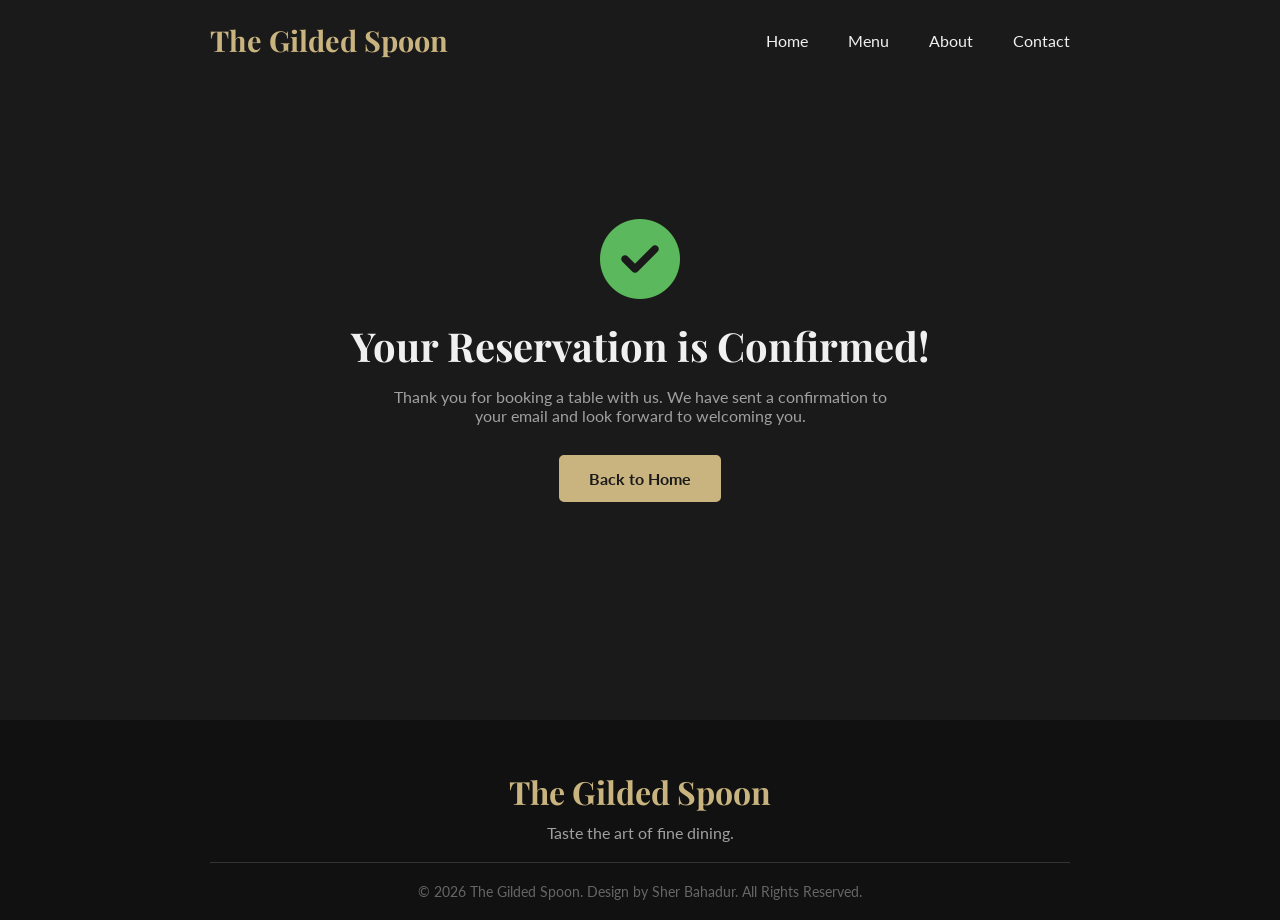
<file: booking-success.html>
<!DOCTYPE html>
<html lang="en">
<head>
    <meta charset="UTF-8">
    <meta name="viewport" content="width=device-width, initial-scale=1.0">
    <title>Booking Confirmed | The Gilded Spoon</title>
    <link rel="stylesheet" href="style.css">
    <link rel="preconnect" href="https://fonts.googleapis.com">
    <link rel="preconnect" href="https://fonts.gstatic.com" crossorigin>
    <link href="https://fonts.googleapis.com/css2?family=Playfair+Display:wght@700&family=Lato:wght@300;400&display=swap" rel="stylesheet">
    <link rel="stylesheet" href="https://cdnjs.cloudflare.com/ajax/libs/font-awesome/6.4.0/css/all.min.css">
</head>
<body>
    <div class="preloader"><div class="spinner"></div></div>
    <header class="header">
        <nav class="container">
            <a href="index.html" class="logo">The Gilded Spoon</a>
            <ul class="nav-links">
                <li><a href="index.html">Home</a></li>
                <li><a href="menu.html">Menu</a></li>
                <li><a href="about.html">About</a></li>
                <li><a href="contact.html">Contact</a></li>
            </ul>
        </nav>
    </header>
    <main>
        <section class="success-section">
            <div class="container">
                <div class="success-content">
                    <i class="fas fa-check-circle"></i>
                    <h1>Your Reservation is Confirmed!</h1>
                    <p>Thank you for booking a table with us. We have sent a confirmation to your email and look forward to welcoming you.</p>
                    <a href="index.html" class="btn">Back to Home</a>
                </div>
            </div>
        </section>
    </main>
    <footer class="footer"></footer>
    <script src="script.js"></script>
</body>
</html>
</file>
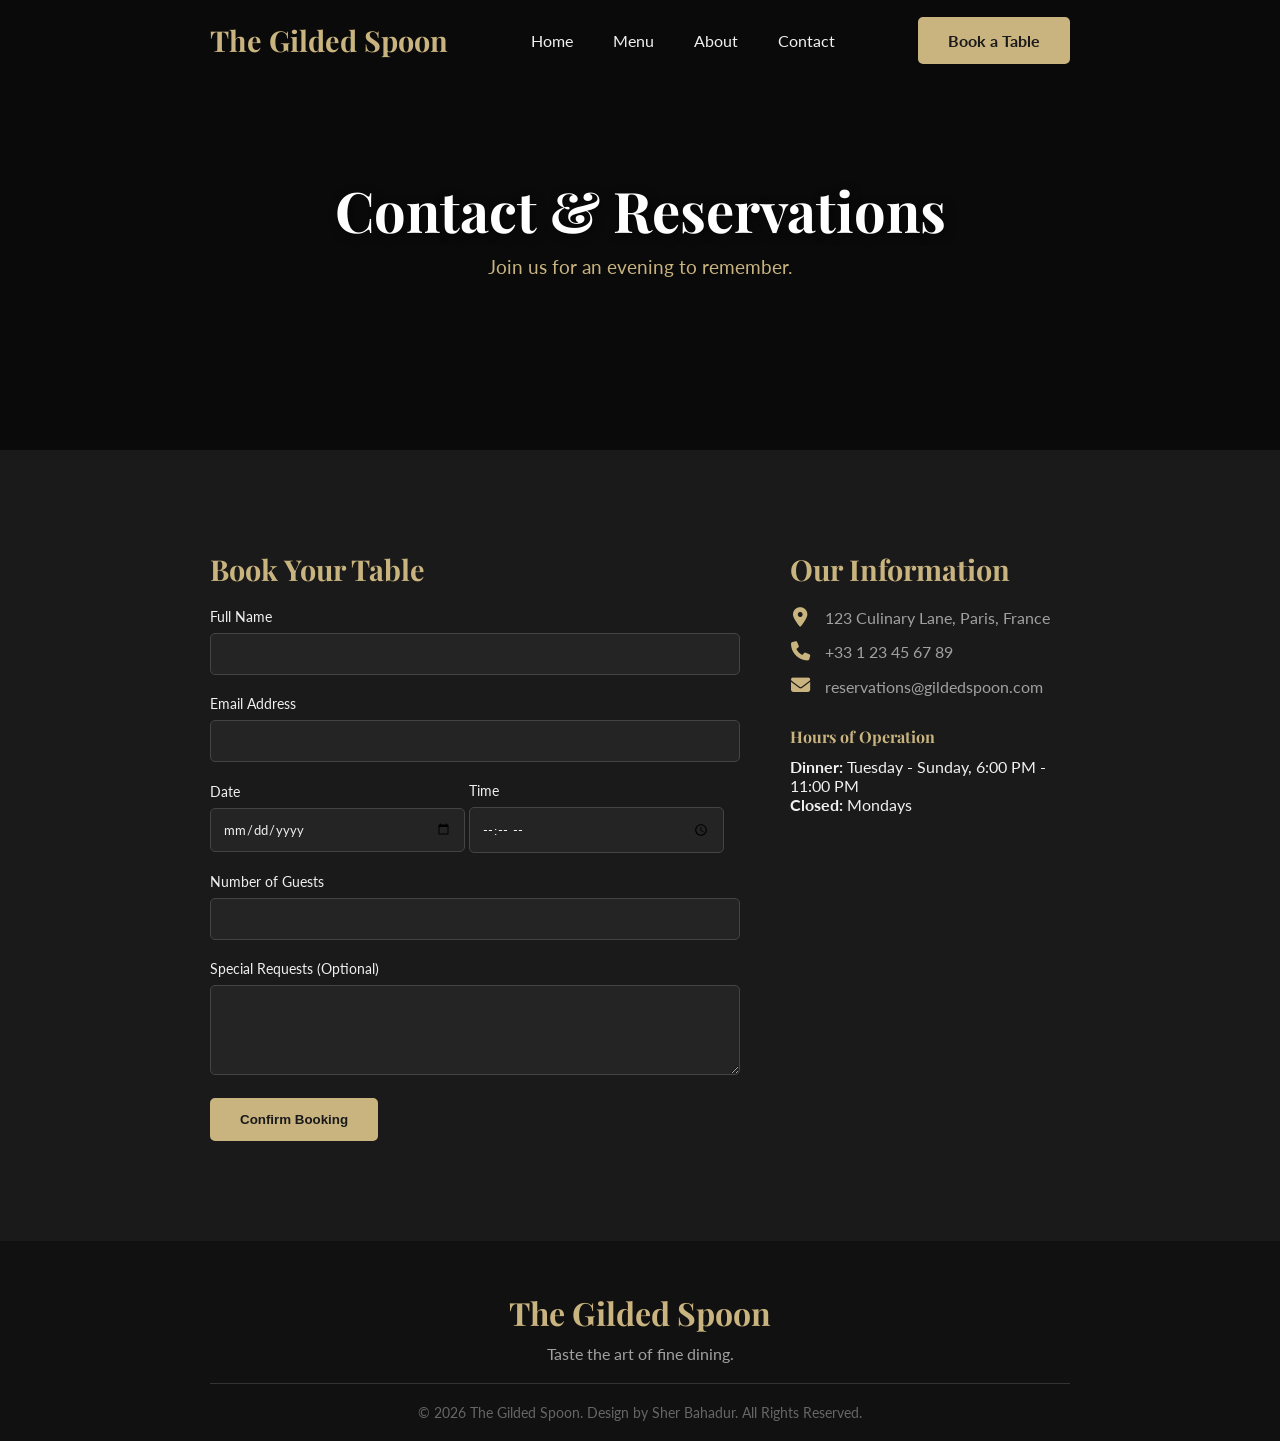
<file: contact.html>
<!DOCTYPE html>
<html lang="en">
<head>
    <meta charset="UTF-8">
    <meta name="viewport" content="width=device-width, initial-scale=1.0">
    <title>Contact & Reservations | The Gilded Spoon</title>
    <link rel="stylesheet" href="style.css">
    <link rel="preconnect" href="https://fonts.googleapis.com">
    <link rel="preconnect" href="https://fonts.gstatic.com" crossorigin>
    <link href="https://fonts.googleapis.com/css2?family=Playfair+Display:wght@700&family=Lato:wght@300;400&display=swap" rel="stylesheet">
    <link rel="stylesheet" href="https://cdnjs.cloudflare.com/ajax/libs/font-awesome/6.4.0/css/all.min.css">
</head>
<body id="contact-page">
    <div class="preloader"><div class="spinner"></div></div>
    <header class="header">
        <nav class="container">
            <a href="index.html" class="logo">The Gilded Spoon</a>
            <ul class="nav-links">
                <li><a href="index.html">Home</a></li>
                <li><a href="menu.html">Menu</a></li>
                <li><a href="about.html">About</a></li>
                <li><a href="contact.html">Contact</a></li>
            </ul>
            <a href="contact.html#booking-form" class="btn nav-btn">Book a Table</a>
        </nav>
    </header>
    <main>
        <section class="page-hero">
            <div class="hero-content">
                <h1>Contact & Reservations</h1>
                <p>Join us for an evening to remember.</p>
            </div>
        </section>
        <section class="contact-section" id="booking-form">
            <div class="container contact-container">
                <div class="contact-form animate-on-scroll">
                    <h3>Book Your Table</h3>
                    <form id="contact-form" action="booking-success.html">
                        <div class="form-group">
                            <label for="name">Full Name</label>
                            <input type="text" id="name" name="name" required>
                        </div>
                        <div class="form-group">
                            <label for="email">Email Address</label>
                            <input type="email" id="email" name="email" required>
                        </div>
                        <div class="form-group half-width">
                            <label for="date">Date</label>
                            <input type="date" id="date" name="date" required>
                        </div>
                        <div class="form-group half-width">
                            <label for="time">Time</label>
                            <input type="time" id="time" name="time" required>
                        </div>
                        <div class="form-group">
                            <label for="guests">Number of Guests</label>
                            <input type="number" id="guests" name="guests" min="1" max="12" required>
                        </div>
                        <div class="form-group">
                            <label for="message">Special Requests (Optional)</label>
                            <textarea id="message" name="message" rows="4"></textarea>
                        </div>
                        <button type="submit" class="btn">Confirm Booking</button>
                    </form>
                </div>
                <div class="contact-info animate-on-scroll">
                    <h3>Our Information</h3>
                    <ul>
                        <li><i class="fas fa-map-marker-alt"></i> 123 Culinary Lane, Paris, France</li>
                        <li><i class="fas fa-phone"></i> +33 1 23 45 67 89</li>
                        <li><i class="fas fa-envelope"></i> reservations@gildedspoon.com</li>
                    </ul>
                    <h4>Hours of Operation</h4>
                    <p><strong>Dinner:</strong> Tuesday - Sunday, 6:00 PM - 11:00 PM</p>
                    <p><strong>Closed:</strong> Mondays</p>
                </div>
            </div>
        </section>
    </main>
    <footer class="footer"></footer>
    <script src="script.js"></script>
</body>
</html>
</file>
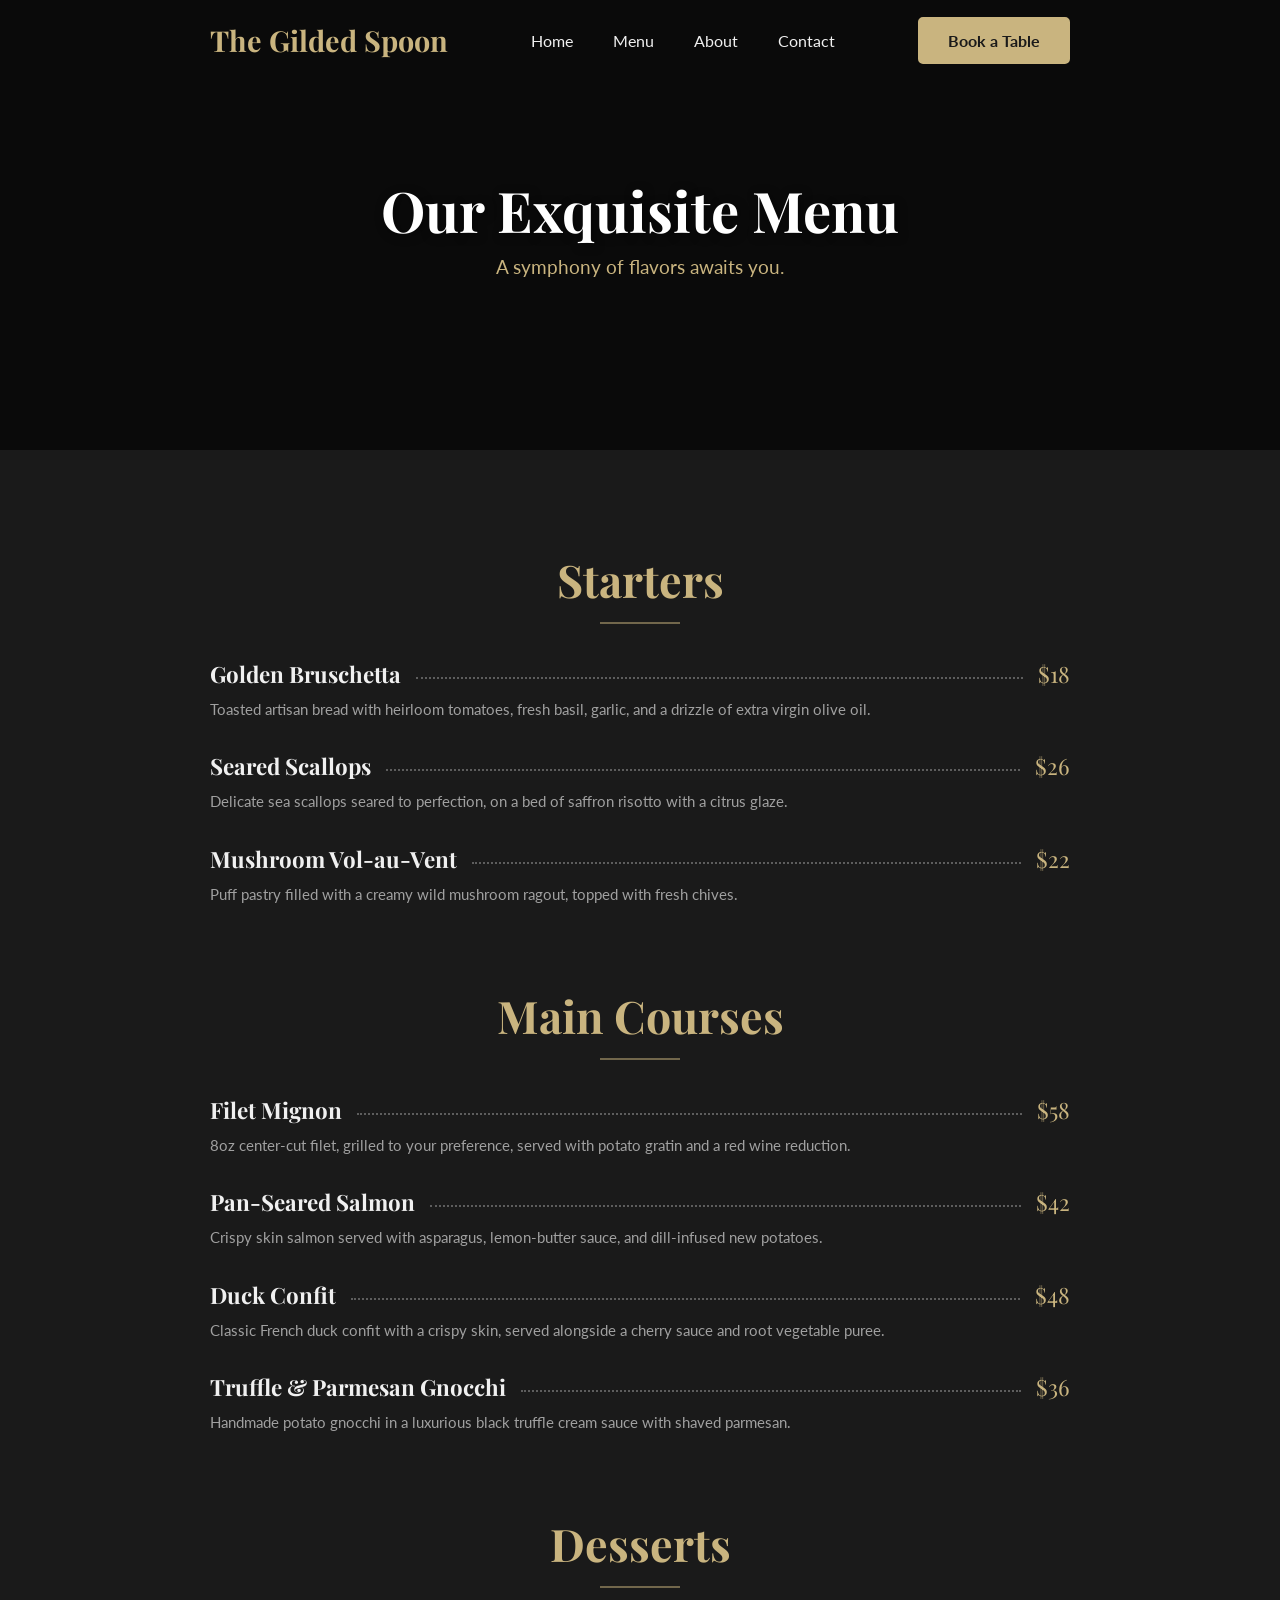
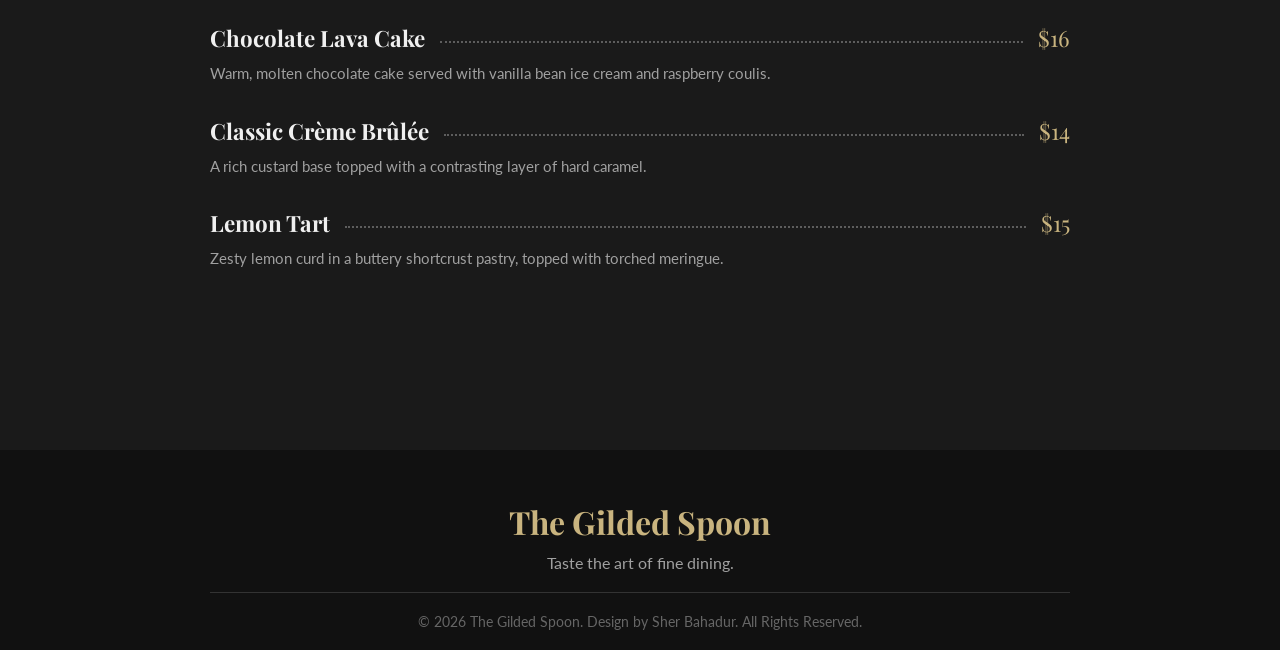
<file: menu.html>
<!DOCTYPE html>
<html lang="en">
<head>
    <meta charset="UTF-8">
    <meta name="viewport" content="width=device-width, initial-scale=1.0">
    <title>Our Menu | The Gilded Spoon</title>
    <link rel="stylesheet" href="style.css">
    <link rel="preconnect" href="https://fonts.googleapis.com">
    <link rel="preconnect" href="https://fonts.gstatic.com" crossorigin>
    <link href="https://fonts.googleapis.com/css2?family=Playfair+Display:wght@700&family=Lato:wght@300;400&display=swap" rel="stylesheet">
</head>
<body id="menu-page">
    <div class="preloader"><div class="spinner"></div></div>
    <header class="header">
        <nav class="container">
            <a href="index.html" class="logo">The Gilded Spoon</a>
            <ul class="nav-links">
                <li><a href="index.html">Home</a></li>
                <li><a href="menu.html">Menu</a></li>
                <li><a href="about.html">About</a></li>
                <li><a href="contact.html">Contact</a></li>
            </ul>
            <a href="contact.html#booking-form" class="btn nav-btn">Book a Table</a>
        </nav>
    </header>

    <main>
        <section class="page-hero">
            <div class="hero-content">
                <h1>Our Exquisite Menu</h1>
                <p>A symphony of flavors awaits you.</p>
            </div>
        </section>

        <section id="menu" class="menu-section">
            <div class="container" id="menu-container">
                <!-- Menu categories and items will be dynamically inserted here by script.js -->
            </div>
        </section>
    </main>
    <footer class="footer"></footer>
    <script src="script.js"></script>
</body>
</html>
</file>
<file: style.css>
/* --- CSS VARIABLES & BASIC SETUP --- */
:root {
    --primary-color: #c9b47f;
    /* A soft, elegant gold */
    --background-color: #1a1a1a;
    --surface-color: #242424;
    --text-color: #f0f0f0;
    --muted-text-color: #a0a0a0;
    --success-color: #5cb85c;
    --header-height: 80px;
    --font-heading: 'Playfair Display', serif;
    --font-body: 'Lato', sans-serif;
}

* {
    margin: 0;
    padding: 0;
    box-sizing: border-box;
}

html {
    scroll-behavior: smooth;
}

body {
    font-family: var(--font-body);
    background-color: var(--background-color);
    color: var(--text-color);
    overflow-x: hidden;
}

.container {
    max-width: 900px;
    margin: 0 auto;
    padding: 0 20px;
}

.text-center {
    text-align: center;
    margin-top: 50px;
}

/* --- BUTTONS --- */
.btn {
    padding: 12px 28px;
    border-radius: 5px;
    text-decoration: none;
    font-weight: bold;
    transition: all 0.3s ease;
    display: inline-block;
    border: none;
    cursor: pointer;
}

.nav-btn {
    background: var(--primary-color);
    color: var(--background-color);
    border: 2px solid var(--primary-color);
}

.nav-btn:hover {
    background: transparent;
    color: var(--primary-color);
}

.hero-btn,
.btn {
    background: var(--primary-color);
    color: var(--background-color);
    border: 2px solid var(--primary-color);
}

.hero-btn:hover,
.btn:hover {
    background: transparent;
    color: var(--primary-color);
    transform: translateY(-3px);
}

/* --- PRELOADER & HEADER --- */
.preloader {
    position: fixed;
    top: 0;
    left: 0;
    width: 100%;
    height: 100%;
    background: var(--background-color);
    display: flex;
    justify-content: center;
    align-items: center;
    z-index: 9999;
    transition: opacity 0.5s ease, visibility 0.5s ease;
}

.preloader.hidden {
    opacity: 0;
    visibility: hidden;
}

.spinner {
    width: 50px;
    height: 50px;
    border: 4px solid var(--surface-color);
    border-top-color: var(--primary-color);
    border-radius: 50%;
    animation: spin 1s linear infinite;
}

@keyframes spin {
    to {
        transform: rotate(360deg);
    }
}

.header {
    position: fixed;
    top: 0;
    left: 0;
    width: 100%;
    z-index: 1000;
    transition: background-color 0.4s ease, backdrop-filter 0.4s ease;
}

.header.scrolled {
    background-color: rgba(30, 30, 30, 0.7);
    backdrop-filter: blur(10px);
}

.header nav {
    display: flex;
    justify-content: space-between;
    align-items: center;
    height: var(--header-height);
}

.logo {
    font-family: var(--font-heading);
    font-size: 1.8rem;
    font-weight: 700;
    color: var(--primary-color);
    text-decoration: none;
}

.nav-links {
    display: flex;
    list-style: none;
    gap: 40px;
}

.nav-links a {
    color: var(--text-color);
    text-decoration: none;
    transition: color 0.3s ease;
}

.nav-links a:hover {
    color: var(--primary-color);
}

/* --- HERO & PAGE-HERO SECTIONS --- */
.hero,
.page-hero {
    position: relative;
    display: flex;
    justify-content: center;
    align-items: center;
    text-align: center;
    background-size: cover;
    background-position: center;
    background-attachment: fixed;
}

.hero::before,
.page-hero::before {
    content: '';
    position: absolute;
    top: 0;
    left: 0;
    width: 100%;
    height: 100%;
    background: rgba(0, 0, 0, 0.6);
}

.hero-content {
    position: relative;
    z-index: 2;
}

.homepage-hero {
    height: 100vh;
    background-image: url('https://images.pexels.com/photos/1640773/pexels-photo-1640773.jpeg?auto=compress&cs=tinysrgb&w=1260&h=750&dpr=1');
}

#menu-page .page-hero {
    min-height: 50vh;
    background-image: url('https://images.pexels.com/photos/958545/pexels-photo-958545.jpeg?auto=compress&cs=tinysrgb&w=1260&h=750&dpr=1');
}

#about-page .page-hero {
    min-height: 50vh;
    background-image: url('https://images.pexels.com/photos/262978/pexels-photo-262978.jpeg?auto=compress&cs=tinysrgb&w=1260&h=750&dpr=1');
}

#contact-page .page-hero {
    min-height: 50vh;
    background-image: url('https://images.pexels.com/photos/2788792/pexels-photo-2788792.jpeg?auto=compress&cs=tinysrgb&w=1260&h=750&dpr=1');
}

.hero h1,
.page-hero h1 {
    font-family: var(--font-heading);
    font-size: 3.5rem;
    color: #fff;
    text-shadow: 2px 2px 10px rgba(0, 0, 0, 0.5);
    margin-bottom: 0.5rem;
}

.hero p,
.page-hero p {
    font-size: 1.2rem;
    color: var(--primary-color);
}

.hero-btn {
    margin-top: 30px;
}

/* --- HOMEPAGE SECTIONS --- */
.section-title {
    font-family: var(--font-heading);
    font-size: 2.8rem;
    text-align: center;
    color: var(--primary-color);
    margin-bottom: 50px;
    position: relative;
}

.about-preview {
    padding: 100px 0;
}

.about-preview-container {
    display: grid;
    grid-template-columns: 1fr 1fr;
    gap: 50px;
    align-items: center;
    max-width: 1100px;
}

.about-preview .section-title {
    text-align: left;
}

.about-preview p {
    color: var(--muted-text-color);
    line-height: 1.8;
    margin-bottom: 30px;
}

.about-image img {
    width: 100%;
    border-radius: 10px;
}

.menu-highlight {
    padding: 100px 0;
    background: var(--surface-color);
}

.highlight-grid {
    display: grid;
    grid-template-columns: repeat(auto-fit, minmax(280px, 1fr));
    gap: 30px;
    margin-bottom: 50px;
}

.highlight-item {
    text-align: center;
}

.highlight-item img {
    width: 100%;
    height: 250px;
    object-fit: cover;
    border-radius: 10px;
    margin-bottom: 20px;
}

.highlight-item h3 {
    font-family: var(--font-heading);
    font-size: 1.5rem;
    color: var(--primary-color);
    margin-bottom: 10px;
}

.highlight-item p {
    color: var(--muted-text-color);
    font-size: 0.9rem;
}

/* --- MENU PAGE --- */
.menu-section {
    padding: 100px 0;
}

.menu-category {
    margin-bottom: 80px;
}

.menu-category-title {
    font-family: var(--font-heading);
    font-size: 2.8rem;
    text-align: center;
    color: var(--primary-color);
    margin-bottom: 50px;
    position: relative;
}

.menu-category-title::after {
    content: '';
    position: absolute;
    bottom: -15px;
    left: 50%;
    transform: translateX(-50%);
    width: 80px;
    height: 2px;
    background: var(--primary-color);
    opacity: 0.5;
}

.menu-item {
    margin-bottom: 30px;
}

.menu-item-header {
    display: flex;
    justify-content: space-between;
    align-items: baseline;
    gap: 15px;
}

.menu-item-name {
    font-family: var(--font-heading);
    font-size: 1.4rem;
    color: var(--text-color);
    flex-shrink: 0;
}

.menu-item-line {
    width: 100%;
    flex-grow: 1;
    border-bottom: 2px dotted var(--muted-text-color);
    opacity: 0.5;
    transform: translateY(-4px);
}

.menu-item-price {
    font-family: var(--font-heading);
    font-size: 1.4rem;
    color: var(--primary-color);
    flex-shrink: 0;
}

.menu-item-desc {
    font-size: 0.95rem;
    color: var(--muted-text-color);
    margin-top: 8px;
    padding-right: 20%;
    line-height: 1.6;
}

/* --- ABOUT & CONTACT PAGES --- */
.about-content,
.contact-section {
    padding: 100px 0;
}

.about-grid {
    display: grid;
    grid-template-columns: 1fr 1fr;
    gap: 50px;
    align-items: center;
    max-width: 1100px;
}

.about-content .about-text h2 {
    font-family: var(--font-heading);
    font-size: 2.5rem;
    color: var(--primary-color);
    margin-bottom: 20px;
}

.about-content p {
    color: var(--muted-text-color);
    line-height: 1.8;
    margin-bottom: 20px;
}

.contact-container {
    display: flex;
    gap: 50px;
    flex-wrap: wrap;
}

.contact-form {
    flex: 2;
    min-width: 300px;
}

.contact-info {
    flex: 1;
    min-width: 280px;
}

.contact-form h3,
.contact-info h3 {
    font-family: var(--font-heading);
    font-size: 1.8rem;
    color: var(--primary-color);
    margin-bottom: 20px;
}

.form-group {
    margin-bottom: 20px;
}

.form-group.half-width {
    display: inline-block;
    width: calc(50% - 10px);
}

.form-group.half-width:first-of-type {
    margin-right: 20px;
}

.form-group label {
    display: block;
    margin-bottom: 8px;
    font-weight: 400;
    font-size: 0.9rem;
}

.form-group input,
.form-group textarea {
    width: 100%;
    padding: 12px;
    background: var(--surface-color);
    border: 1px solid #444;
    border-radius: 5px;
    color: var(--text-color);
    font-family: var(--font-body);
}

.contact-info ul {
    list-style: none;
    margin-bottom: 30px;
}

.contact-info li {
    display: flex;
    align-items: center;
    gap: 15px;
    margin-bottom: 15px;
    color: var(--muted-text-color);
}

.contact-info i {
    color: var(--primary-color);
    font-size: 1.2rem;
    width: 20px;
    text-align: center;
}

.contact-info h4 {
    font-family: var(--font-heading);
    margin-top: 30px;
    margin-bottom: 10px;
    color: var(--primary-color);
}

/* --- SUCCESS PAGE --- */
.success-section {
    display: flex;
    justify-content: center;
    align-items: center;
    min-height: 80vh;
    text-align: center;
}

.success-content i {
    font-size: 5rem;
    color: var(--success-color);
    margin-bottom: 20px;
}

.success-content h1 {
    font-family: var(--font-heading);
    font-size: 2.5rem;
    margin-bottom: 15px;
}

.success-content p {
    color: var(--muted-text-color);
    max-width: 500px;
    margin: 0 auto 30px;
}

/* --- SCROLL ANIMATIONS --- */
.animate-on-scroll {
    opacity: 0;
    transform: translateY(40px);
    transition: opacity 0.8s ease-out, transform 0.8s ease-out;
    transition-delay: calc(0.1s * var(--stagger-index, 0));
}

.animate-on-scroll.is-visible {
    opacity: 1;
    transform: translateY(0);
}

/* --- FOOTER --- */
.footer {
    background-color: #111;
    padding: 50px 0 20px;
    text-align: center;
}

.footer-content h3 {
    font-family: var(--font-heading);
    font-size: 2rem;
    color: var(--primary-color);
    margin-bottom: 10px;
}

.footer-content p {
    color: var(--muted-text-color);
    margin-bottom: 20px;
}

.footer-bottom {
    border-top: 1px solid #333;
    padding-top: 20px;
    font-size: 0.9rem;
    color: #666;
}

/* --- RESPONSIVE DESIGN --- */
@media (max-width: 768px) {

    .nav-links,
    .nav-btn {
        display: none;
    }

    .hero h1,
    .page-hero h1 {
        font-size: 2.5rem;
    }

    .section-title,
    .menu-category-title {
        font-size: 2.2rem;
    }

    .about-preview-container,
    .about-grid {
        grid-template-columns: 1fr;
    }

    .about-text {
        order: 2;
    }

    .about-image {
        order: 1;
    }

    .menu-item-name,
    .menu-item-price {
        font-size: 1.2rem;
    }

    .menu-item-desc {
        padding-right: 0;
    }

    .form-group.half-width {
        width: 100%;
        margin-right: 0;
    }
}
</file>
